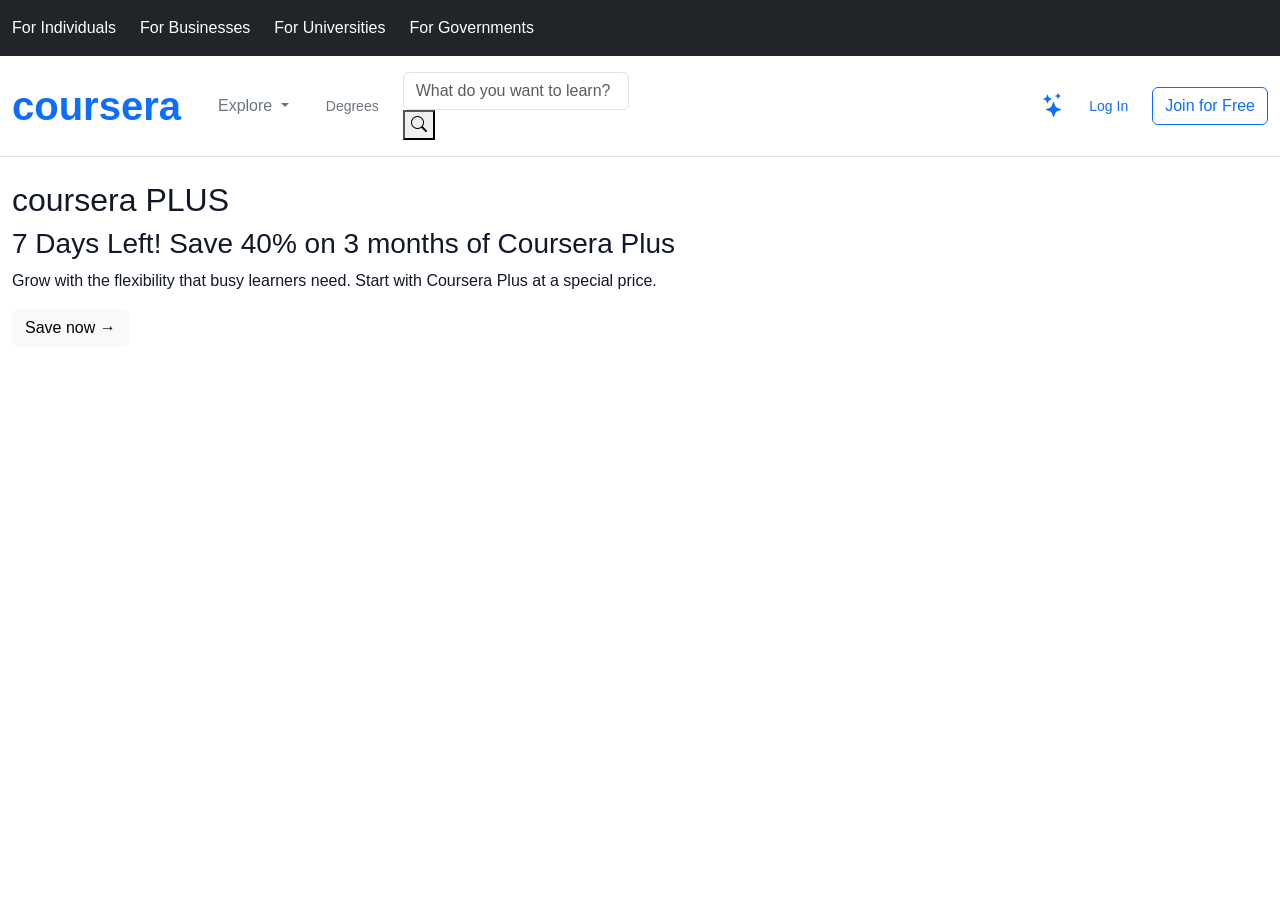
<file: test.html>
<!DOCTYPE html>
<html lang="en">
<head>
    <meta charset="UTF-8">
    <meta name="viewport" content="width=device-width, initial-scale=1.0">

    <title>Coursera | Online Courses & Credentials From Top Educators. Join Free</title>

    <!-- Bootstrap CSS -->
    <link 
        href="https://cdn.jsdelivr.net/npm/bootstrap@5.3.8/dist/css/bootstrap.min.css" 
        rel="stylesheet"
    >

    <!-- Bootstrap Icons -->
    <link 
        rel="stylesheet" 
        href="https://cdn.jsdelivr.net/npm/bootstrap-icons@1.13.1/font/bootstrap-icons.min.css"
    >

    <!-- Custom CSS -->
    <link rel="stylesheet" href="style.css">
</head>

<body>

<!-- =========================
     TOP NAVBAR
========================= -->

<nav class="bg-dark">
    <div class="container-fluid">
        <div class="d-flex align-items-center gap-4 py-3">

            <a href="#" class="text-white text-decoration-none">
                For Individuals
            </a>

            <a href="#" class="text-white text-decoration-none">
                For Businesses
            </a>

            <a href="#" class="text-white text-decoration-none">
                For Universities
            </a>

            <a href="#" class="text-white text-decoration-none">
                For Governments
            </a>

        </div>
    </div>
</nav>


<!-- =========================
     MAIN HEADER
========================= -->

<header class="border-bottom">

    <div class="container-fluid">

        <div class="d-flex align-items-center gap-4 py-3">

            <!-- Logo -->
            <a href="index.html" class="text-decoration-none">
                <h1 class="m-0 fw-bold">
                    coursera
                </h1>
            </a>


            <!-- Explore Dropdown -->
            <div class="dropdown">

                <button 
                    class="btn dropdown-toggle text-secondary small" 
                    type="button" 
                    data-bs-toggle="dropdown"
                >
                    Explore
                </button>

                <ul class="dropdown-menu">

                    <li>
                        <a class="dropdown-item" href="#">
                            Courses
                        </a>
                    </li>

                    <li>
                        <a class="dropdown-item" href="#">
                            Programs
                        </a>
                    </li>

                    <li>
                        <a class="dropdown-item" href="#">
                            Degrees
                        </a>
                    </li>

                </ul>

            </div>


            <!-- Degrees -->
            <a 
                href="#" 
                class="text-secondary small text-decoration-none"
            >
                Degrees
            </a>


            <!-- Search -->
            <div class="search-box">

                <input 
                    type="text"
                    class="form-control"
                    placeholder="What do you want to learn?"
                >

                <button class="search-btn">
                    <i class="bi bi-search"></i>
                </button>

            </div>


            <!-- Right Side -->
            <div class="ms-auto d-flex align-items-center gap-4">

                <i class="bi bi-stars fs-4 text-primary"></i>

                <a 
                    href="#" 
                    class="text-decoration-none small"
                >
                    Log In
                </a>

                <button class="btn btn-outline-primary">
                    Join for Free
                </button>

            </div>

        </div>

    </div>

</header>


<!-- =========================
     MAIN CONTENT
========================= -->

<main>

    <section class="container py-4">

        <!-- Carousel Wrapper -->
        <div class="carousel-wrapper">

            <div 
                id="heroCarousel" 
                class="carousel slide" 
                data-bs-ride="carousel"
            >

                <!-- =========================
                     SLIDES
                ========================= -->

                <div class="carousel-inner">


                    <!-- SLIDE 1 -->
                    <div class="carousel-item active">

                        <div class="banner banner-blue">

                            <div class="banner-content">

                                <h2>
                                    coursera PLUS
                                </h2>

                                <h3>
                                    7 Days Left! Save 40% on
                                    3 months of Coursera Plus
                                </h3>

                                <p>
                                    Grow with the flexibility that busy learners need.
                                    Start with Coursera Plus at a special price.
                                </p>

                                <button class="btn btn-light">
                                    Save now →
                                </button>

                            </div>

                        </div>

                    </div>


                    <!-- SLIDE 2 -->
                    <div class="carousel-item">

                        <div class="banner banner-dark">

                            <div class="banner-content">

                                <h2>
                                    Learn AI from the<br>
                                    companies building it
                                </h2>

                                <p>
                                    Courses and certificates from Google, OpenAI,
                                    Anthropic, and IBM - for every level and role.
                                </p>

                                <button class="btn btn-light">
                                    Explore AI courses →
                                </button>

                            </div>

                        </div>

                    </div>

                </div>


                <!-- =========================
                     CAROUSEL INDICATORS
                ========================= -->

                <div class="carousel-indicators position-static mt-3">

                    <button 
                        type="button"
                        data-bs-target="#heroCarousel"
                        data-bs-slide-to="0"
                        class="active"
                        aria-current="true"
                        aria-label="Slide 1"
                    ></button>

                    <button 
                        type="button"
                        data-bs-target="#heroCarousel"
                        data-bs-slide-to="1"
                        aria-label="Slide 2"
                    ></button>

                </div>

            </div>

        </div>

    </section>

</main>


<!-- =========================
     BOOTSTRAP JAVASCRIPT
========================= -->

<script 
    src="https://cdn.jsdelivr.net/npm/bootstrap@5.3.8/dist/js/bootstrap.bundle.min.js">
</script>

</body>
</html>
</file>
<file: style.css>
:root {

            --blue: #0056d2;
            --dark-blue: #002b5c;
            --navy: #061f49;

            --text: #111827;
            --muted: #42526b;

            --light-blue: #f1f6ff;
            --border: #d6e0ef;

            --white: #ffffff;

        }


   

        * {
            box-sizing: border-box;
        }


        body {

            margin: 0;

            font-family:
                Arial,
                Helvetica,
                sans-serif;

            color: var(--text);

            background: #ffffff;

        }


        a {
            text-decoration: none;
        }


        .container {

            max-width: 1450px;

        }


        

        .top-nav {

            background: #101214;

            min-height: 48px;

        }


        .top-nav .container {

            display: flex;

            align-items: center;

            gap: 0;

        }


        .top-link {

            color: white;

            padding: 14px 22px;

            font-size: 16px;

            font-weight: 500;

            position: relative;

        }


        .top-link:hover {

            color: white;

        }


        .top-link.active {

            font-weight: 700;

        }


        .top-link.active::after {

            content: "";

            position: absolute;

            bottom: 0;

            left: 20px;

            right: 20px;

            height: 4px;

            background: white;

        }


        

        .main-navbar {

            background: white;

            border-bottom: 1px solid #d9e0ea;

            min-height: 82px;

        }


        .navbar-brand {

            font-size: 34px;

            font-weight: 700;

            color: var(--blue) !important;

            letter-spacing: -2px;

        }


        .explore-btn {

            border: 0;

            background: transparent;

            color: #183b68;

            font-size: 16px;

            padding: 12px 15px;

        }


        .degrees-link {

            color: #183b68;

            font-size: 16px;

            padding: 12px 15px;

        }


        

        .search-wrapper {

            height: 58px;

            border: 1px solid #d6deea;

            border-radius: 32px;

            display: flex;

            align-items: center;

            overflow: hidden;

            flex: 1;

            max-width: 620px;

            margin-left: 15px;

            background: white;

        }


        .search-wrapper input {

            border: 0;

            outline: 0;

            box-shadow: none;

            flex: 1;

            height: 100%;

            padding: 0 20px;

            font-size: 18px;

            color: #183b68;

        }


        .search-wrapper input:focus {

            box-shadow: none;

        }


        .search-button {

            width: 58px;

            height: 58px;

            border: 0;

            border-radius: 50%;

            background: var(--blue);

            color: white;

            font-size: 24px;

            margin-right: -1px;

        }


        .ai-icon {

            color: #5846e8;

            font-size: 25px;

        }


        .login {

            color: var(--blue);

            font-size: 16px;

            font-weight: 500;

        }


        .join-btn {

            border: 1px solid var(--blue);

            color: var(--blue);

            background: white;

            padding: 12px 20px;

            border-radius: 7px;

            font-size: 16px;

            font-weight: 700;

        }


        .join-btn:hover {

            background: var(--light-blue);

            color: var(--blue);

        }


        

        main {

            overflow: hidden;

        }


        .section {

            margin-top: 45px;

            margin-bottom: 45px;

        }


        .section-title {

            font-size: 25px;

            font-weight: 700;

            margin-bottom: 18px;

        }


        

       .promo-banner {

    min-height: 240px;

    border-radius: 28px;

    overflow: hidden;

    position: relative;

    padding: 38px 30px;

    color: white;
}


/* =========================
   PLUS
========================= */

.promo-plus {

    background-color: #d51fae;

    background-image: url("https://d3njjcbhbojbot.cloudfront.net/api/utilities/v1/imageproxy/https://images.ctfassets.net/wp1lcwdav1p1/6DlfCo60D5DQ5ZKntUZ6lz/9649f8b51cfa8764c3f6972983113aa1/Global__Catch-All__Main_Campaign_C__Promo_Landing_Page_Desktop-680x400.webp?auto=format%2Ccompress&dpr=1&w=679");

    background-repeat: no-repeat;

    background-position: right center;

    background-size: 55% 100%;
}


/* =========================
   BUSINESS
========================= */

.promo-business {

    background-color: #101214;

    background-image: url("https://d3njjcbhbojbot.cloudfront.net/api/utilities/v1/imageproxy/https://images.ctfassets.net/00atxywtfxvd/7rRrpygAFUOCYOaR1TMup7/e306fc0a5be42ee294717eb24ccb739b/BC-5459_AI_Domain_Growth_Campaign_ExploreHero_1440x800.webp?auto=format,%20compress&dpr=1&w=720&h=400&q=40&fit=clip");

    background-repeat: no-repeat;

    background-position: right center;

    background-size: 55% 100%;
}


/* remove old circle */

.promo-banner::after {
    display: none;
}


/* =========================
   CONTENT
========================= */

.promo-content {

    position: relative;

    z-index: 2;

    max-width: 48%;
}


.promo-logo {

    font-size: 28px;

    font-weight: 700;
}


.promo-logo span {

    border: 2px solid white;

    padding: 1px 5px;

    font-size: 17px;

    margin-left: 5px;
}


.promo-banner h2 {

    font-size: 27px;

    line-height: 1.2;

    font-weight: 700;

    margin-top: 15px;
}


.promo-banner p {

    font-size: 17px;

    margin-bottom: 20px;
}


.promo-btn {

    background: white;

    color: var(--blue);

    border: 0;

    border-radius: 8px;

    padding: 12px 20px;

    font-weight: 700;
}


        

        .partners-wrapper {

            display: flex;

            gap: 12px;

            overflow-x: auto;

            scrollbar-width: none;

            padding-bottom: 5px;

        }


        .partners-wrapper::-webkit-scrollbar {

            display: none;

        }


        .partner-pill {

            min-width: max-content;

            border: 1px solid #dbe3ef;

            border-radius: 30px;

            padding: 13px 20px;

            display: flex;

            align-items: center;

            gap: 10px;

            background: white;

            font-size: 16px;

            font-weight: 600;

        }


        .partner-logo {

            width: 27px;

            height: 27px;

            display: flex;

            align-items: center;

            justify-content: center;

            font-weight: 700;

        }


        

        .quick-card {

            background: #f5f2ff;

            min-height: 140px;

            border-radius: 22px;

            padding: 30px 22px;

            display: flex;

            align-items: center;

            justify-content: space-between;

            position: relative;

            overflow: hidden;

            font-size: 22px;

            font-weight: 700;

        }


        .quick-card::after {

            content: "";

            position: absolute;

            width: 160px;

            height: 160px;

            right: -30px;

            top: -50px;

            background: rgba(126, 88, 255, .08);

            transform: rotate(25deg);

        }


        .quick-icon {

            color: var(--blue);

            font-size: 55px;

            position: relative;

            z-index: 2;

        }


        

        .category-wrapper {

            display: flex;

            flex-wrap: wrap;

            gap: 10px;

        }


        .category-pill {

            border: 0;

            background: #eef5ff;

            border-radius: 30px;

            padding: 13px 20px;

            font-size: 16px;

            color: #111;

            white-space: nowrap;

        }


        .category-pill i {

            margin-right: 7px;

            font-size: 18px;

        }


        .category-pill:hover {

            background: #dceaff;

        }


        

        .trending-box {

            background: #e7f0ff;

            border-radius: 12px;

            padding: 18px;

            height: 100%;

        }


        .trending-title {

            font-size: 20px;

            font-weight: 700;

            margin-bottom: 15px;

        }


        .mini-course {

            background: white;

            border-radius: 10px;

            padding: 10px;

            margin-bottom: 10px;

            display: flex;

            gap: 12px;

            min-height: 85px;

        }


        .mini-course:last-child {

            margin-bottom: 0;

        }


        .mini-image {

            width: 82px;

            height: 65px;

            object-fit: cover;

            border-radius: 8px;

            flex-shrink: 0;

        }


        .mini-provider {

            color: #46668e;

            font-size: 14px;

        }


        .mini-name {

            font-weight: 700;

            font-size: 15px;

            line-height: 1.2;

            margin-top: 3px;

        }


        .mini-rating {

            color: #3d5778;

            font-size: 13px;

            margin-top: 5px;

        }


        

        .course-gradient {

            border-radius: 28px;

            padding: 25px 20px 20px;

            background:

                linear-gradient(
                    105deg,
                    #0563e7 0%,
                    #57a2ef 48%,
                    #7bd66c 100%
                );

            color: white;

        }


        .gradient-title {

            font-size: 25px;

            font-weight: 700;

        }


        .gradient-subtitle {

            font-size: 17px;

            margin-bottom: 20px;

        }


        .topic-tabs {

            display: flex;

            gap: 10px;

            overflow-x: auto;

            margin-bottom: 10px;

            scrollbar-width: none;

        }


        .topic-tabs::-webkit-scrollbar {

            display: none;

        }


        .topic-tab {

            border: 1px solid #ddd;

            background: white;

            color: #111;

            padding: 9px 18px;

            border-radius: 25px;

            white-space: nowrap;

            font-size: 16px;

        }


        .topic-tab.active {

            background: #111827;

            color: white;

            border-color: #111827;

        }


        

        .course-card {

            background: white;

            color: #111;

            border-radius: 18px;

            overflow: hidden;

            border: 1px solid #d4dce8;

            height: 100%;

            box-shadow: 0 2px 8px rgba(0,0,0,.05);

            transition: .2s ease;

        }


        .course-card:hover {

            transform: translateY(-4px);

            box-shadow: 0 10px 25px rgba(0,0,0,.15);

        }


        .course-image {

            width: 100%;

            height: 190px;

            object-fit: cover;

        }


        .course-body {

            padding: 15px;

        }


        .course-provider {

            color: #46668e;

            font-size: 14px;

            margin-bottom: 7px;

        }


        .course-name {

            font-size: 18px;

            font-weight: 700;

            min-height: 45px;

        }


        .course-rating {

            color: #46668e;

            font-size: 14px;

            margin-top: 15px;

        }


        

        .career-card {

            border: 1px solid var(--border);

            border-radius: 13px;

            overflow: hidden;

            height: 100%;

            background: white;

        }


        .career-image {

            width: 100%;

            height: 165px;

            object-fit: cover;

            background: #f8eadc;

        }


        .career-body {

            padding: 18px;

        }


        .career-body h4 {

            font-size: 19px;

            font-weight: 700;

        }


        .career-body p {

            color: #3c5b80;

            font-size: 16px;

            line-height: 1.5;

        }


        

        .outcome {

            border-radius: 28px;

            background:

                linear-gradient(
                    100deg,
                    #03285d,
                    #0a3c7e
                );

            min-height: 245px;

            color: white;

            padding: 35px;

            position: relative;

            overflow: hidden;

        }


        .outcome h2 {

            font-size: 25px;

            font-weight: 700;

        }


        .outcome p {

            max-width: 700px;

            font-size: 18px;

            line-height: 1.5;

        }


        .outcome-circle {

            position: absolute;

            right: 30px;

            top: -80px;

            width: 340px;

            height: 340px;

            border-radius: 50%;

            border: 35px solid rgba(38, 190, 218, .8);

            box-shadow:

                inset 0 0 0 30px rgba(32, 103, 237, .8);

        }


        .outcome-percent {

            position: absolute;

            right: 125px;

            top: 80px;

            font-size: 55px;

            font-weight: 700;

            z-index: 2;

        }


        

        .testimonial {

            border: 1px solid #cbd7e7;

            border-radius: 10px;

            padding: 20px;

            height: 100%;

            background: white;

        }


        .person {

            display: flex;

            align-items: center;

            gap: 15px;

            margin-bottom: 20px;

        }


        .person img {

            width: 75px;

            height: 75px;

            border-radius: 50%;

            object-fit: cover;

        }


        .person-name {

            font-size: 18px;

            font-weight: 700;

        }


        .testimonial p {

            color: #34547d;

            font-size: 18px;

            line-height: 1.55;

        }


        

        .faq .accordion-item {

            border: 0;

            border-bottom: 1px solid #c9d4e3;

        }


        .faq .accordion-button {

            background: white;

            color: #111;

            box-shadow: none;

            padding: 22px 10px;

            font-size: 18px;

            font-weight: 700;

        }


        .faq .accordion-button:not(.collapsed) {

            background: #eef5ff;

        }


        

        footer {

            background: #f2f6fc;

            border-top: 1px solid #d4deeb;

            margin-top: 70px;

            padding-top: 60px;

        }


        .footer-title {

            font-size: 20px;

            font-weight: 700;

            margin-bottom: 14px;

        }


        .footer-link {

            display: block;

            color: #111;

            margin-bottom: 13px;

            font-size: 16px;

        }


        .footer-link:hover {

            text-decoration: underline;

        }


        .store-badge {

            width: 190px;

            height: 55px;

            background: #000;

            color: white;

            border-radius: 7px;

            display: flex;

            align-items: center;

            justify-content: center;

            margin-bottom: 30px;

            font-weight: 600;

        }


        .store-badge i {

            font-size: 30px;

            margin-right: 10px;

        }


        .footer-bottom {

            border-top: 1px solid #ccd7e5;

            margin-top: 45px;

            padding: 35px 0;

            display: flex;

            align-items: center;

            justify-content: space-between;

        }


        .socials {

            display: flex;

            gap: 22px;

        }


        .socials i {

            width: 35px;

            height: 35px;

            border-radius: 50%;

            background: #000;

            color: white;

            display: flex;

            align-items: center;

            justify-content: center;

            font-size: 18px;

        }


        

        @media (max-width: 991px) {

            .top-nav {

                display: none;

            }


            .main-navbar {

                min-height: auto;

            }


            .navbar-brand {

                font-size: 29px;

            }


            .search-wrapper {

                max-width: none;

                margin: 15px 0;

                width: 100%;

            }


            .promo-banner {

                min-height: 280px;

            }


            .outcome-circle {

                opacity: .3;

                right: -100px;

            }


            .outcome-percent {

                right: 70px;

            }

        }


        @media (max-width: 767px) {

            .section {

                margin-top: 30px;

                margin-bottom: 30px;

            }


            .promo-banner {

                padding: 25px;

                border-radius: 20px;

            }


            .promo-banner h2 {

                font-size: 23px;

            }


            .course-gradient {

                border-radius: 20px;

            }


            .course-image {

                height: 170px;

            }


            .outcome {

                padding: 25px;

            }


            .outcome-circle {

                display: none;

            }


            .outcome-percent {

                display: none;

            }


            .footer-bottom {

                flex-direction: column;

                gap: 25px;

                text-align: center;

            }

        }
</file>
